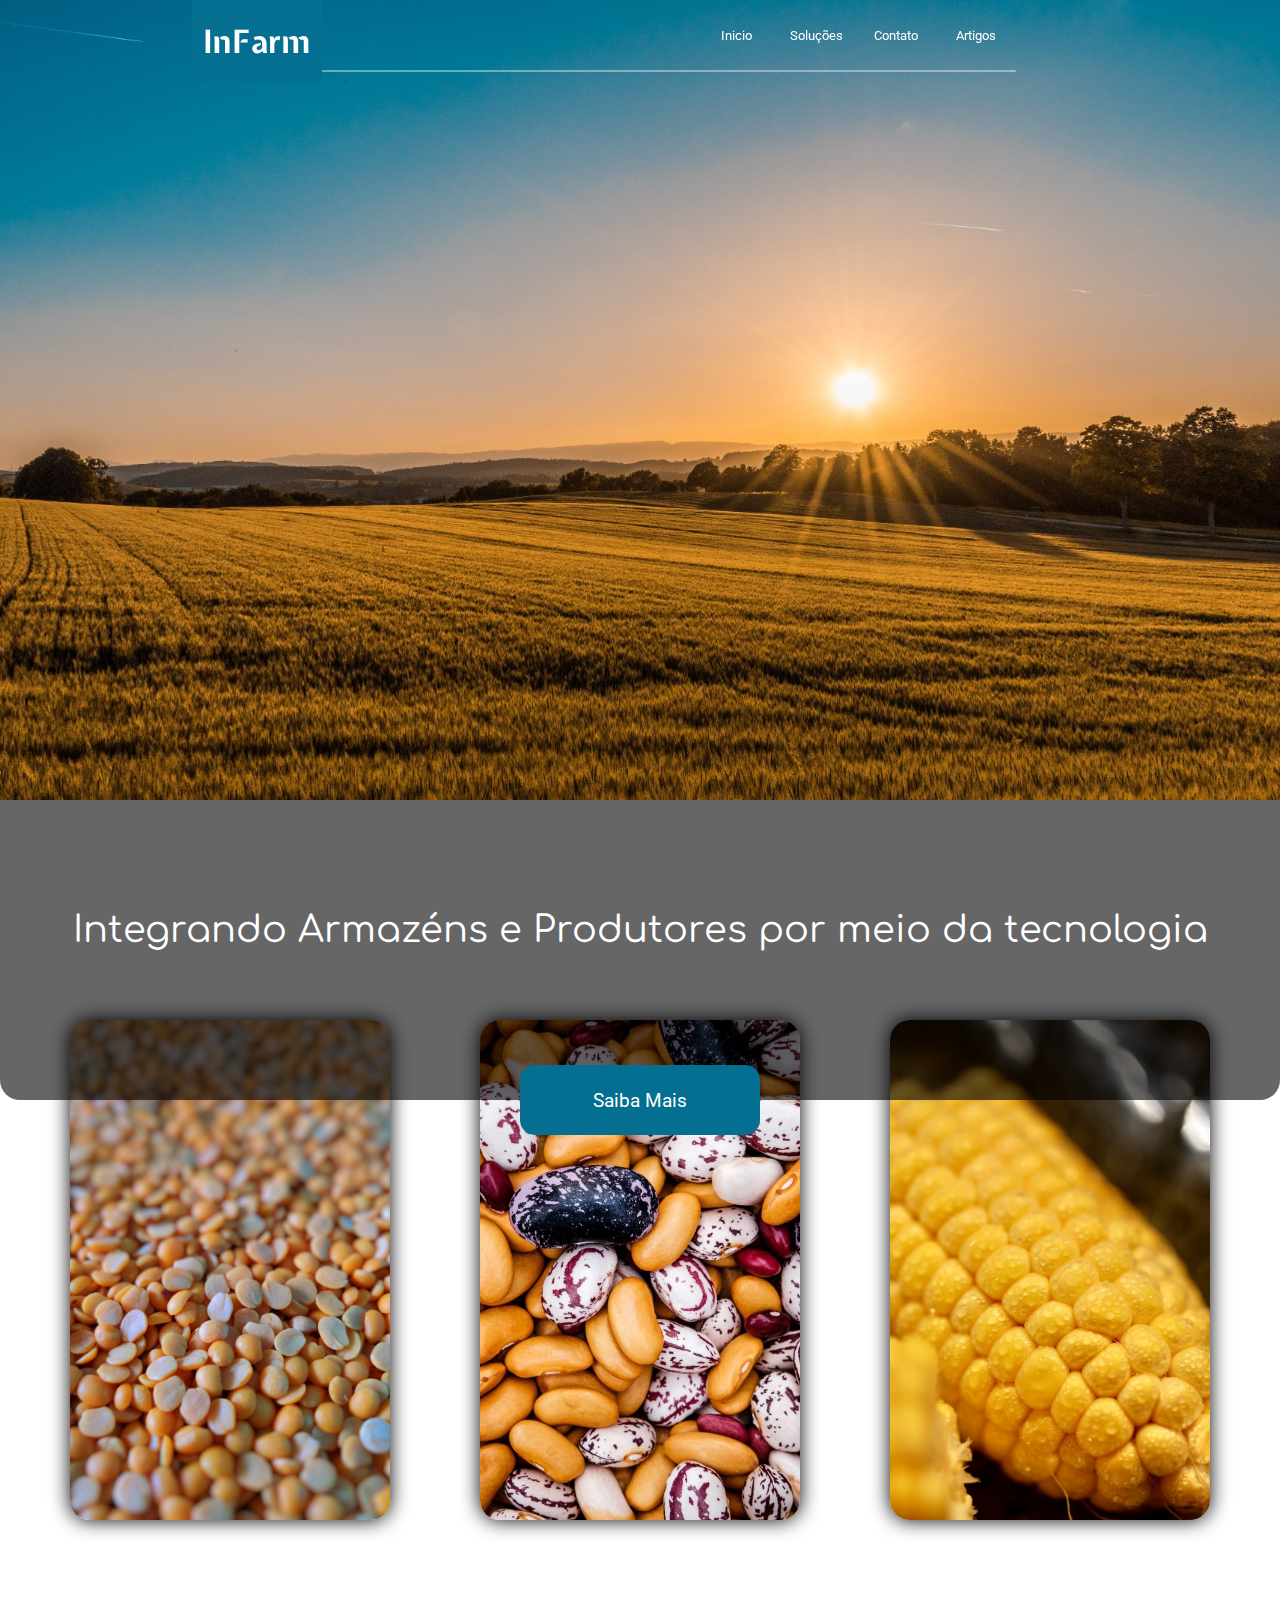
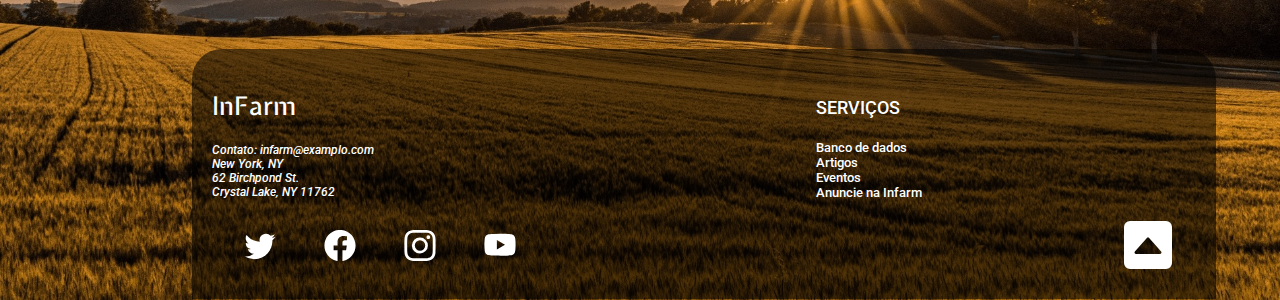
<file: index.html>
<!DOCTYPE html>
<html lang="pt-br">

<head>
  <meta charset="UTF-8">
  <meta http-equiv="X-UA-Compatible" content="IE=edge">
  <meta name="viewport" content="width=device-width, initial-scale=1.0">
  <title>InFarm</title>
  <link rel="shortcut icon" href="img/favicon.ico" type="image/x-icon">
  <link rel="stylesheet" href="css/header.css">
  <link rel="stylesheet" href="css/main.css">
  <link rel="stylesheet" href="css/footer.css">
</head>

<body>
  <header class="header">
    <img src="./img/main.jpg" alt="" class="mainImg">
    <nav class="navbar">
      <div class="logoDiv">
        <a class="logo" href="#">
          <h1>InFarm</h1>
        </a>
      </div>
      <div class="buttonmenu">
        <input type="checkbox" id="checkbox-menu" />
        <label for="checkbox-menu">
          <span></span>
          <span></span>
          <span></span>
        </label>
      </div>
      <div class="containerMenu">
        <div class="menuItema"><a href="#"></a></div>
        <div class="menuItemb"><a href="#">Inicio</a></div>
        <div class="menuItemc"><a href="#main">Soluções</a></div>
        <div class="menuItemd"><a href="#footer">Contato</a></div>
        <div class="menuIteme"><a href="./pages/articles.html">Artigos</a></div>
      </div>
      <div class="lineNav"></div>
    </nav>
    <div class="presentationDiv">
      <p class="textoP1">Precisa de</p>
      <p class="textoP2">Armazenagem para</p>
      <p class="textoP3">a sua Colheita?</p>
      <p><br></p>
      <p class="textoP4"><a href="#main">Nós temos a Solução!</a></p>
    </div>
    <div class="presentationDivBlack"></div>
  </header>

  <main id="main">
    <div class="mainPrincipal">
      <div class="sign">
        <div class="signOpacity"></div>
        <p class="textMain">
          Integrando Armazéns e Produtores por meio da tecnologia
        </p>
        <button class="buttonSM" onclick="buttonSt()">
          Saiba Mais
        </button>
        <button class="produtorB"><a href="./pages/formulary_search.html">Produtor</a></button>
        <button class="armazemB"><a href="./pages/formulary.html">Dono de Armazém</a></button>
      </div>
      <div class="cardBox">
        <div class="carda">
          <img src="./img/card1.jpg" alt="" srcset="">
        </div>
        <div class="cardb">
          <img src="./img/card2.jpg" alt="">
        </div>
        <div class="cardc">
          <img src="./img/card3.jpg" alt="" srcset="">
        </div>
      </div>
    </div>
    
  </main>
  
  <footer id="footer">
    <div class="divFooter">
      <div class="footerOpacity"></div>
      <div class="divFooterData">
        <div class="footera">
          <p>
            InFarm
          </p>
          <address>
            Contato: <a href="mailto:infarm@example.com">infarm@examplo.com</a> <br>
            New York, NY <br>
            62 Birchpond St. <br>
            Crystal Lake, NY 11762
          </address>
        </div>
        <div class="footerb">
          <a class="footerLa" href="#">
            <svg xmlns="http://www.w3.org/2000/svg" width="16" height="13" fill="currentColor" class="bi bi-twitter"
              viewBox="0 0 16 16">
              <path
                d="M5.026 15c6.038 0 9.341-5.003 9.341-9.334 0-.14 0-.282-.006-.422A6.685 6.685 0 0 0 16 3.542a6.658 6.658 0 0 1-1.889.518 3.301 3.301 0 0 0 1.447-1.817 6.533 6.533 0 0 1-2.087.793A3.286 3.286 0 0 0 7.875 6.03a9.325 9.325 0 0 1-6.767-3.429 3.289 3.289 0 0 0 1.018 4.382A3.323 3.323 0 0 1 .64 6.575v.045a3.288 3.288 0 0 0 2.632 3.218 3.203 3.203 0 0 1-.865.115 3.23 3.23 0 0 1-.614-.057 3.283 3.283 0 0 0 3.067 2.277A6.588 6.588 0 0 1 .78 13.58a6.32 6.32 0 0 1-.78-.045A9.344 9.344 0 0 0 5.026 15z" />
            </svg>
          </a>
          <a class="footerLb" href="#">
            <svg xmlns="http://www.w3.org/2000/svg" width="16" height="13" fill="currentColor" class="bi bi-facebook"
              viewBox="0 0 16 16">
              <path
                d="M16 8.049c0-4.446-3.582-8.05-8-8.05C3.58 0-.002 3.603-.002 8.05c0 4.017 2.926 7.347 6.75 7.951v-5.625h-2.03V8.05H6.75V6.275c0-2.017 1.195-3.131 3.022-3.131.876 0 1.791.157 1.791.157v1.98h-1.009c-.993 0-1.303.621-1.303 1.258v1.51h2.218l-.354 2.326H9.25V16c3.824-.604 6.75-3.934 6.75-7.951z" />
            </svg>
          </a>
          <a class="footerLc" href="#">
            <svg xmlns="http://www.w3.org/2000/svg" width="16" height="13" fill="currentColor" class="bi bi-instagram"
              viewBox="0 0 16 16">
              <path
                d="M8 0C5.829 0 5.556.01 4.703.048 3.85.088 3.269.222 2.76.42a3.917 3.917 0 0 0-1.417.923A3.927 3.927 0 0 0 .42 2.76C.222 3.268.087 3.85.048 4.7.01 5.555 0 5.827 0 8.001c0 2.172.01 2.444.048 3.297.04.852.174 1.433.372 1.942.205.526.478.972.923 1.417.444.445.89.719 1.416.923.51.198 1.09.333 1.942.372C5.555 15.99 5.827 16 8 16s2.444-.01 3.298-.048c.851-.04 1.434-.174 1.943-.372a3.916 3.916 0 0 0 1.416-.923c.445-.445.718-.891.923-1.417.197-.509.332-1.09.372-1.942C15.99 10.445 16 10.173 16 8s-.01-2.445-.048-3.299c-.04-.851-.175-1.433-.372-1.941a3.926 3.926 0 0 0-.923-1.417A3.911 3.911 0 0 0 13.24.42c-.51-.198-1.092-.333-1.943-.372C10.443.01 10.172 0 7.998 0h.003zm-.717 1.442h.718c2.136 0 2.389.007 3.232.046.78.035 1.204.166 1.486.275.373.145.64.319.92.599.28.28.453.546.598.92.11.281.24.705.275 1.485.039.843.047 1.096.047 3.231s-.008 2.389-.047 3.232c-.035.78-.166 1.203-.275 1.485a2.47 2.47 0 0 1-.599.919c-.28.28-.546.453-.92.598-.28.11-.704.24-1.485.276-.843.038-1.096.047-3.232.047s-2.39-.009-3.233-.047c-.78-.036-1.203-.166-1.485-.276a2.478 2.478 0 0 1-.92-.598 2.48 2.48 0 0 1-.6-.92c-.109-.281-.24-.705-.275-1.485-.038-.843-.046-1.096-.046-3.233 0-2.136.008-2.388.046-3.231.036-.78.166-1.204.276-1.486.145-.373.319-.64.599-.92.28-.28.546-.453.92-.598.282-.11.705-.24 1.485-.276.738-.034 1.024-.044 2.515-.045v.002zm4.988 1.328a.96.96 0 1 0 0 1.92.96.96 0 0 0 0-1.92zm-4.27 1.122a4.109 4.109 0 1 0 0 8.217 4.109 4.109 0 0 0 0-8.217zm0 1.441a2.667 2.667 0 1 1 0 5.334 2.667 2.667 0 0 1 0-5.334z" />
            </svg>
          </a>
          <a class="footerLd" href="#">
            <svg xmlns="http://www.w3.org/2000/svg" width="16" height="13" fill="currentColor" class="bi bi-youtube"
              viewBox="0 0 16 16">
              <path
                d="M8.051 1.999h.089c.822.003 4.987.033 6.11.335a2.01 2.01 0 0 1 1.415 1.42c.101.38.172.883.22 1.402l.01.104.022.26.008.104c.065.914.073 1.77.074 1.957v.075c-.001.194-.01 1.108-.082 2.06l-.008.105-.009.104c-.05.572-.124 1.14-.235 1.558a2.007 2.007 0 0 1-1.415 1.42c-1.16.312-5.569.334-6.18.335h-.142c-.309 0-1.587-.006-2.927-.052l-.17-.006-.087-.004-.171-.007-.171-.007c-1.11-.049-2.167-.128-2.654-.26a2.007 2.007 0 0 1-1.415-1.419c-.111-.417-.185-.986-.235-1.558L.09 9.82l-.008-.104A31.4 31.4 0 0 1 0 7.68v-.123c.002-.215.01-.958.064-1.778l.007-.103.003-.052.008-.104.022-.26.01-.104c.048-.519.119-1.023.22-1.402a2.007 2.007 0 0 1 1.415-1.42c.487-.13 1.544-.21 2.654-.26l.17-.007.172-.006.086-.003.171-.007A99.788 99.788 0 0 1 7.858 2h.193zM6.4 5.209v4.818l4.157-2.408L6.4 5.209z" />
            </svg>
          </a>
        </div>
        <div class="footerc">
          <p>
            SERVIÇOS
          </p>
          <p>
            Banco de dados <br>
            Artigos <br>
            Eventos <br>
            Anuncie na Infarm <br>
          </p>
        </div>
        <div class="footerd">
          <a class="footerLe" href="#">
            <svg xmlns="http://www.w3.org/2000/svg" width="16" height="16" fill="currentColor" class="bi bi-caret-up-square-fill" viewBox="0 0 16 16">
              <path d="M0 2a2 2 0 0 1 2-2h12a2 2 0 0 1 2 2v12a2 2 0 0 1-2 2H2a2 2 0 0 1-2-2V2zm4 9h8a.5.5 0 0 0 .374-.832l-4-4.5a.5.5 0 0 0-.748 0l-4 4.5A.5.5 0 0 0 4 11z"/>
            </svg>
          </a>
        </div>
      </div>
      <img src="./img/main.jpg" alt="" srcset="" class="imgFooter">
    </div>
  </footer>
  <script src="./index.js"></script>
</body>

</html>
</file>
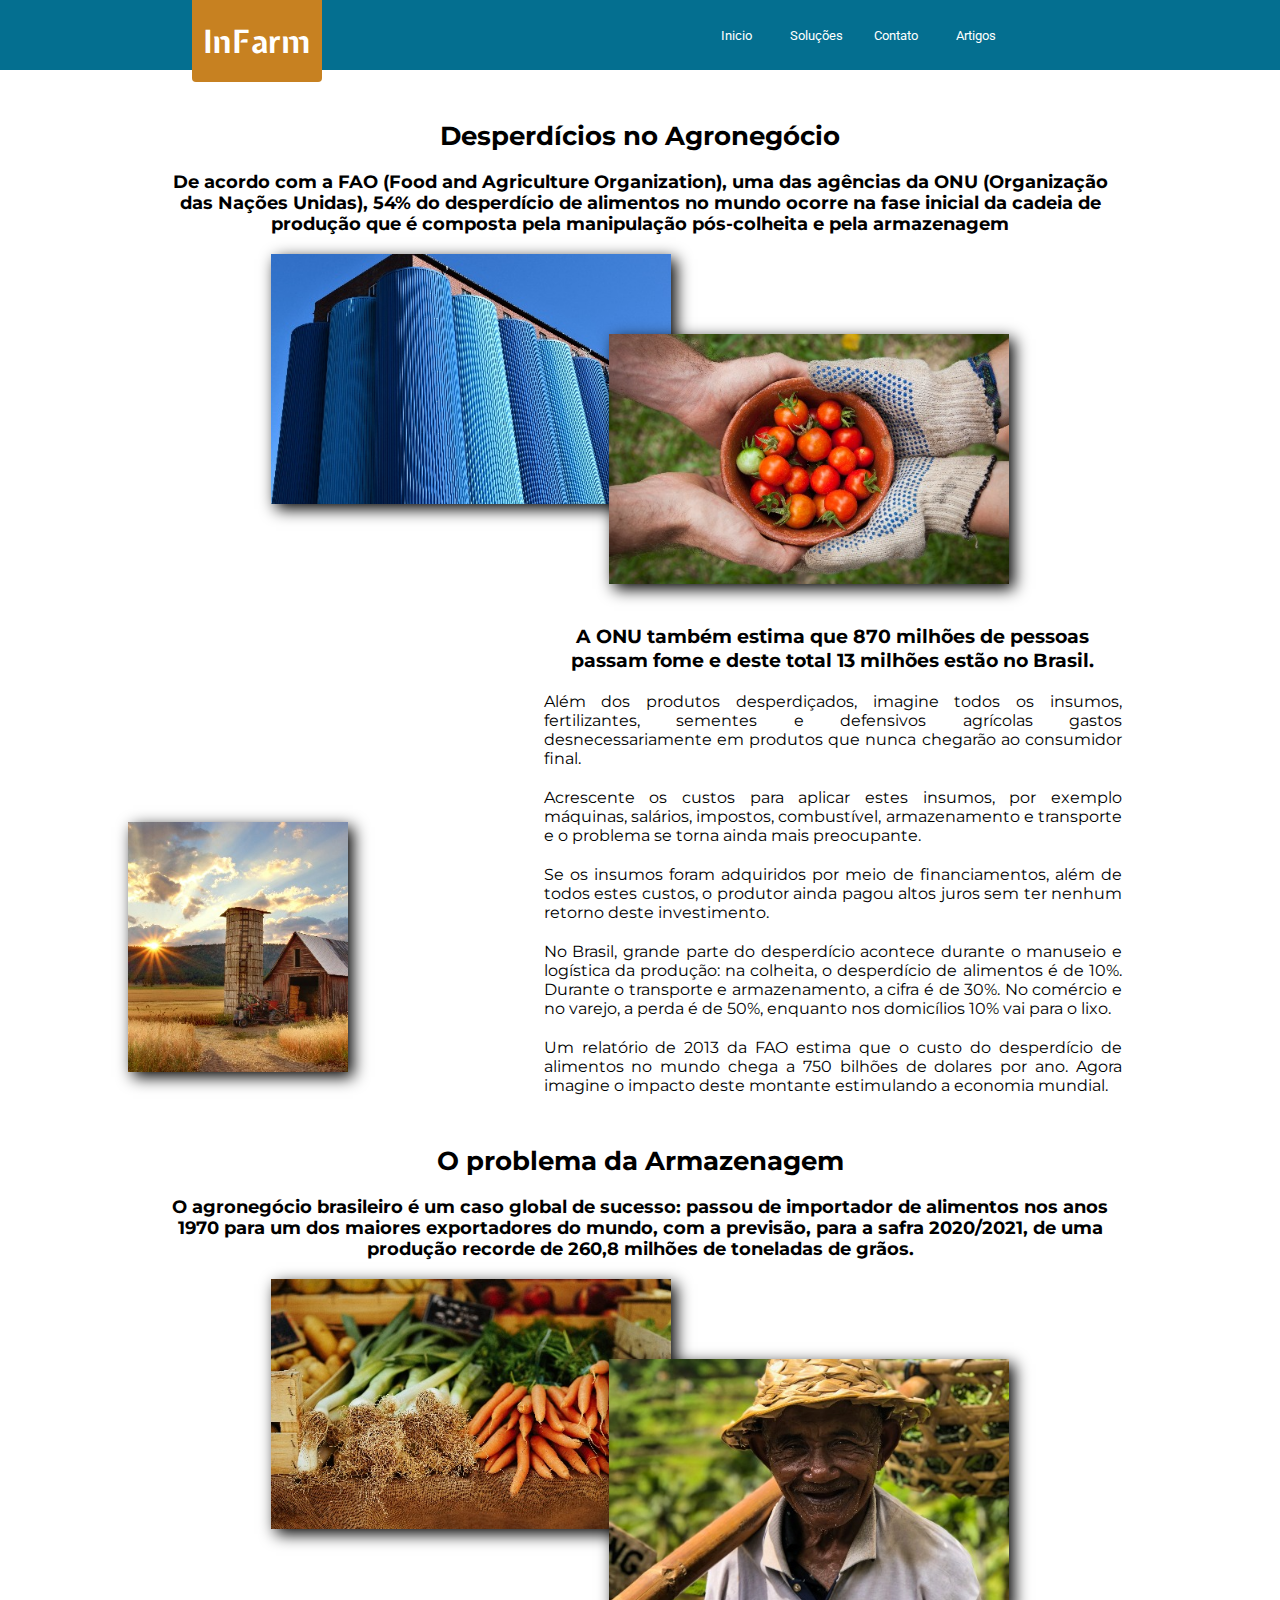
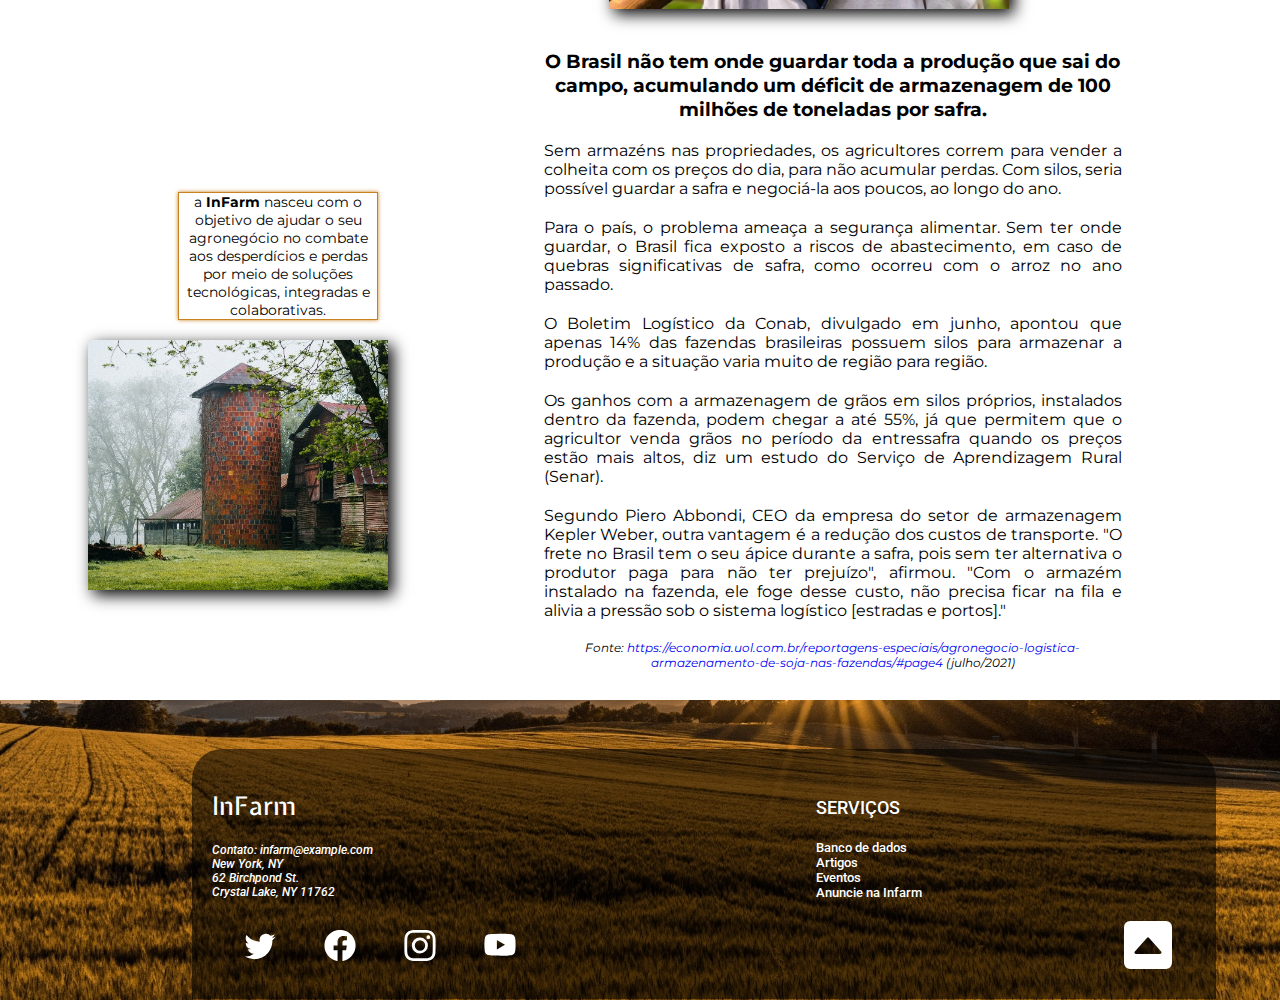
<file: pages/articles.html>
<!DOCTYPE html>
<html lang="pt-br">
<head>
    <meta charset="UTF-8">
    <meta http-equiv="X-UA-Compatible" content="IE=edge">
    <meta name="viewport" content="width=device-width, initial-scale=1.0">
    <link rel="shortcut icon" href="../img/favicon.ico" type="image/x-icon">
    <link rel="stylesheet" href="../css/headerB.css">
    <link rel="stylesheet" href="../css/footer.css">
    <link rel="stylesheet" href="../css/mainB.css">
    <title>Artigos</title>
</head>
<body>
    <header class="header">
        <nav class="navbar">
          <div class="logoDiv">
            <a class="logo" href="../index.html">
              <h1>InFarm</h1>
            </a>
          </div>
          <div class="buttonmenu">
            <input type="checkbox" id="checkbox-menu" />
            <label for="checkbox-menu">
              <span></span>
              <span></span>
              <span></span>
            </label>
          </div>
          <div class="containerMenu">
            <div class="menuItema"><a href="#"></a></div>
            <div class="menuItemb"><a href="../index.html">Inicio</a></div>
            <div class="menuItemc"><a href="../index.html#main">Soluções</a></div>
            <div class="menuItemd"><a href="#footer">Contato</a></div>
            <div class="menuIteme"><a href="#">Artigos</a></div>
          </div>
        </nav>
    </header>

        <main>
            <section class="articles">
                <article class="articleA">
                    <h1>Desperdícios no Agronegócio</h1>
                    <h2>De acordo com a FAO (Food and Agriculture Organization), 
                        uma das agências da ONU (Organização das Nações Unidas), 54% do desperdício de alimentos 
                        no mundo ocorre na fase inicial da cadeia de produção que é composta pela manipulação pós-colheita e pela armazenagem
                    </h2>
                    <img class="imgAa" src="../img/articlea.jpg" alt="" srcset="">
                    <img class="imgAb" src="../img/articleb.jpg" alt="" srcset="">
                    <div class="contImgA"></div>
                    <div class="articleAB">
                        <h2>
                            A ONU também estima que 870 milhões de pessoas passam fome e deste total 13 milhões estão no Brasil. 
                        </h2>
                        <img class="imgAd" src="../img/articlec.jpg" alt="" srcset="">
                        <div class="relativeImg"></div>
                        <p>
                            Além dos produtos desperdiçados, imagine todos os insumos, fertilizantes, sementes e defensivos agrícolas gastos desnecessariamente em produtos que nunca chegarão ao consumidor final.  
                        </p>
                        <p>
                            Acrescente os custos para aplicar estes insumos, por exemplo máquinas, salários, impostos, combustível, armazenamento e transporte e o problema se torna ainda mais preocupante. 
                        </p>
                        <p>
                            Se os insumos foram adquiridos por meio de financiamentos, além de todos estes custos, o produtor ainda pagou altos juros sem ter nenhum retorno deste investimento.
                        </p>
                        <p>
                            No Brasil, grande parte do desperdício acontece durante o manuseio e logística da produção: na colheita, o desperdício de alimentos é de 10%. Durante o transporte e armazenamento, a cifra é de 30%. No comércio e no varejo, a perda é de 50%, enquanto nos domicílios 10% vai para o lixo.
                        </p>
                        <p>
                            Um relatório de 2013 da FAO estima que o custo do desperdício de alimentos no mundo chega a 750 bilhões de dolares por ano. Agora imagine o impacto deste montante estimulando a economia mundial.
                        </p>
                    </div>
                </article>
                <article class="articleA">
                    <h1>O problema da Armazenagem</h1>
                    <h2>
                        O agronegócio brasileiro é um caso global de sucesso: passou de importador de alimentos nos anos 1970 para um dos maiores exportadores do mundo, 
                        com a previsão, para a safra 2020/2021, de uma produção recorde de 260,8 milhões de toneladas de grãos.
                    </h2>
                    <img class="imgAa" src="../img/articled.jpg" alt="" srcset="">
                    <img class="imgAb" src="../img/articlee.jpg" alt="" srcset="">
                    <div class="contImgA"></div>
                    <div class="articleAB">
                        <h2>
                            O Brasil não tem onde guardar toda a produção que sai do campo, acumulando um déficit de armazenagem de 100 milhões de toneladas por safra. 
                        </h2>
                        <div class="fraseinfarm">
                            a <b>InFarm</b> nasceu com o objetivo de ajudar o seu agronegócio no combate aos desperdícios e perdas por meio de soluções tecnológicas, integradas e colaborativas.
                        </div>
                        <img class="imgAc" src="../img/articlef.jpg" alt="" srcset="">
                        <div class="relativefrase"></div>
                        <p>
                            Sem armazéns nas propriedades, os agricultores correm para vender a colheita com os preços do dia, para não acumular perdas. Com silos, seria possível guardar a safra e negociá-la aos poucos, ao longo do ano.  
                        </p>
                        <p>
                            Para o país, o problema ameaça a segurança alimentar. Sem ter onde guardar, o Brasil fica exposto a riscos de abastecimento, em caso de quebras significativas de safra, como ocorreu com o arroz no ano passado. 
                        </p>
                        <p>
                            O Boletim Logístico da Conab, divulgado em junho, apontou que apenas 14% das fazendas brasileiras possuem silos para armazenar a produção e a situação varia muito de região para região.
                        </p>
                        <p>
                            Os ganhos com a armazenagem de grãos em silos próprios, instalados dentro da fazenda, podem chegar a até 55%, já que permitem que o agricultor venda grãos no período da entressafra quando os preços estão mais altos, diz um estudo do Serviço de Aprendizagem Rural (Senar).
                        </p>
                        <p>
                            Segundo Piero Abbondi, CEO da empresa do setor de armazenagem Kepler Weber, outra vantagem é a redução dos custos de transporte. "O frete no Brasil tem o seu ápice durante a safra, pois sem ter alternativa o produtor paga para não ter prejuízo", afirmou. "Com o armazém instalado na fazenda, ele foge desse custo, não precisa ficar na fila e alivia a pressão sob o sistema logístico [estradas e portos]."
                        </p>
                        <address>
                          Fonte: <a target="_blank" href="https://economia.uol.com.br/reportagens-especiais/agronegocio-logistica-armazenamento-de-soja-nas-fazendas/#page4">https://economia.uol.com.br/reportagens-especiais/agronegocio-logistica-armazenamento-de-soja-nas-fazendas/#page4</a> (julho/2021)
                        </address>
                    </div>
                </article>
            </section>  
        </main>

        <footer id="footer">
            <div class="divFooter">
              <div class="footerOpacity"></div>
              <div class="divFooterData">
                <div class="footera">
                  <p>
                    InFarm
                  </p>
                  <address>
                    Contato: <a href="mailto:infarm@example.com">infarm@example.com</a> <br>
                    New York, NY <br>
                    62 Birchpond St. <br>
                    Crystal Lake, NY 11762
                  </address>
                </div>
                <div class="footerb">
                  <a class="footerLa" href="#">
                    <svg xmlns="http://www.w3.org/2000/svg" width="16" height="13" fill="currentColor" class="bi bi-twitter"
                      viewBox="0 0 16 16">
                      <path
                        d="M5.026 15c6.038 0 9.341-5.003 9.341-9.334 0-.14 0-.282-.006-.422A6.685 6.685 0 0 0 16 3.542a6.658 6.658 0 0 1-1.889.518 3.301 3.301 0 0 0 1.447-1.817 6.533 6.533 0 0 1-2.087.793A3.286 3.286 0 0 0 7.875 6.03a9.325 9.325 0 0 1-6.767-3.429 3.289 3.289 0 0 0 1.018 4.382A3.323 3.323 0 0 1 .64 6.575v.045a3.288 3.288 0 0 0 2.632 3.218 3.203 3.203 0 0 1-.865.115 3.23 3.23 0 0 1-.614-.057 3.283 3.283 0 0 0 3.067 2.277A6.588 6.588 0 0 1 .78 13.58a6.32 6.32 0 0 1-.78-.045A9.344 9.344 0 0 0 5.026 15z" />
                    </svg>
                  </a>
                  <a class="footerLb" href="#">
                    <svg xmlns="http://www.w3.org/2000/svg" width="16" height="13" fill="currentColor" class="bi bi-facebook"
                      viewBox="0 0 16 16">
                      <path
                        d="M16 8.049c0-4.446-3.582-8.05-8-8.05C3.58 0-.002 3.603-.002 8.05c0 4.017 2.926 7.347 6.75 7.951v-5.625h-2.03V8.05H6.75V6.275c0-2.017 1.195-3.131 3.022-3.131.876 0 1.791.157 1.791.157v1.98h-1.009c-.993 0-1.303.621-1.303 1.258v1.51h2.218l-.354 2.326H9.25V16c3.824-.604 6.75-3.934 6.75-7.951z" />
                    </svg>
                  </a>
                  <a class="footerLc" href="#">
                    <svg xmlns="http://www.w3.org/2000/svg" width="16" height="13" fill="currentColor" class="bi bi-instagram"
                      viewBox="0 0 16 16">
                      <path
                        d="M8 0C5.829 0 5.556.01 4.703.048 3.85.088 3.269.222 2.76.42a3.917 3.917 0 0 0-1.417.923A3.927 3.927 0 0 0 .42 2.76C.222 3.268.087 3.85.048 4.7.01 5.555 0 5.827 0 8.001c0 2.172.01 2.444.048 3.297.04.852.174 1.433.372 1.942.205.526.478.972.923 1.417.444.445.89.719 1.416.923.51.198 1.09.333 1.942.372C5.555 15.99 5.827 16 8 16s2.444-.01 3.298-.048c.851-.04 1.434-.174 1.943-.372a3.916 3.916 0 0 0 1.416-.923c.445-.445.718-.891.923-1.417.197-.509.332-1.09.372-1.942C15.99 10.445 16 10.173 16 8s-.01-2.445-.048-3.299c-.04-.851-.175-1.433-.372-1.941a3.926 3.926 0 0 0-.923-1.417A3.911 3.911 0 0 0 13.24.42c-.51-.198-1.092-.333-1.943-.372C10.443.01 10.172 0 7.998 0h.003zm-.717 1.442h.718c2.136 0 2.389.007 3.232.046.78.035 1.204.166 1.486.275.373.145.64.319.92.599.28.28.453.546.598.92.11.281.24.705.275 1.485.039.843.047 1.096.047 3.231s-.008 2.389-.047 3.232c-.035.78-.166 1.203-.275 1.485a2.47 2.47 0 0 1-.599.919c-.28.28-.546.453-.92.598-.28.11-.704.24-1.485.276-.843.038-1.096.047-3.232.047s-2.39-.009-3.233-.047c-.78-.036-1.203-.166-1.485-.276a2.478 2.478 0 0 1-.92-.598 2.48 2.48 0 0 1-.6-.92c-.109-.281-.24-.705-.275-1.485-.038-.843-.046-1.096-.046-3.233 0-2.136.008-2.388.046-3.231.036-.78.166-1.204.276-1.486.145-.373.319-.64.599-.92.28-.28.546-.453.92-.598.282-.11.705-.24 1.485-.276.738-.034 1.024-.044 2.515-.045v.002zm4.988 1.328a.96.96 0 1 0 0 1.92.96.96 0 0 0 0-1.92zm-4.27 1.122a4.109 4.109 0 1 0 0 8.217 4.109 4.109 0 0 0 0-8.217zm0 1.441a2.667 2.667 0 1 1 0 5.334 2.667 2.667 0 0 1 0-5.334z" />
                    </svg>
                  </a>
                  <a class="footerLd" href="#">
                    <svg xmlns="http://www.w3.org/2000/svg" width="16" height="13" fill="currentColor" class="bi bi-youtube"
                      viewBox="0 0 16 16">
                      <path
                        d="M8.051 1.999h.089c.822.003 4.987.033 6.11.335a2.01 2.01 0 0 1 1.415 1.42c.101.38.172.883.22 1.402l.01.104.022.26.008.104c.065.914.073 1.77.074 1.957v.075c-.001.194-.01 1.108-.082 2.06l-.008.105-.009.104c-.05.572-.124 1.14-.235 1.558a2.007 2.007 0 0 1-1.415 1.42c-1.16.312-5.569.334-6.18.335h-.142c-.309 0-1.587-.006-2.927-.052l-.17-.006-.087-.004-.171-.007-.171-.007c-1.11-.049-2.167-.128-2.654-.26a2.007 2.007 0 0 1-1.415-1.419c-.111-.417-.185-.986-.235-1.558L.09 9.82l-.008-.104A31.4 31.4 0 0 1 0 7.68v-.123c.002-.215.01-.958.064-1.778l.007-.103.003-.052.008-.104.022-.26.01-.104c.048-.519.119-1.023.22-1.402a2.007 2.007 0 0 1 1.415-1.42c.487-.13 1.544-.21 2.654-.26l.17-.007.172-.006.086-.003.171-.007A99.788 99.788 0 0 1 7.858 2h.193zM6.4 5.209v4.818l4.157-2.408L6.4 5.209z" />
                    </svg>
                  </a>
                </div>
                <div class="footerc">
                  <p>
                    SERVIÇOS
                  </p>
                  <p>
                    Banco de dados <br>
                    Artigos <br>
                    Eventos <br>
                    Anuncie na Infarm <br>
                  </p>
                </div>
                <div class="footerd">
                  <a class="footerLe" href="#">
                    <svg xmlns="http://www.w3.org/2000/svg" width="16" height="16" fill="currentColor" class="bi bi-caret-up-square-fill" viewBox="0 0 16 16">
                      <path d="M0 2a2 2 0 0 1 2-2h12a2 2 0 0 1 2 2v12a2 2 0 0 1-2 2H2a2 2 0 0 1-2-2V2zm4 9h8a.5.5 0 0 0 .374-.832l-4-4.5a.5.5 0 0 0-.748 0l-4 4.5A.5.5 0 0 0 4 11z"/>
                    </svg>
                  </a>
                </div>
              </div>
              <img src="../img/main.jpg" alt="" srcset="" class="imgFooter">
            </div>
          </footer>
    <script src="../index.js"></script>
</body>
</html>
</file>
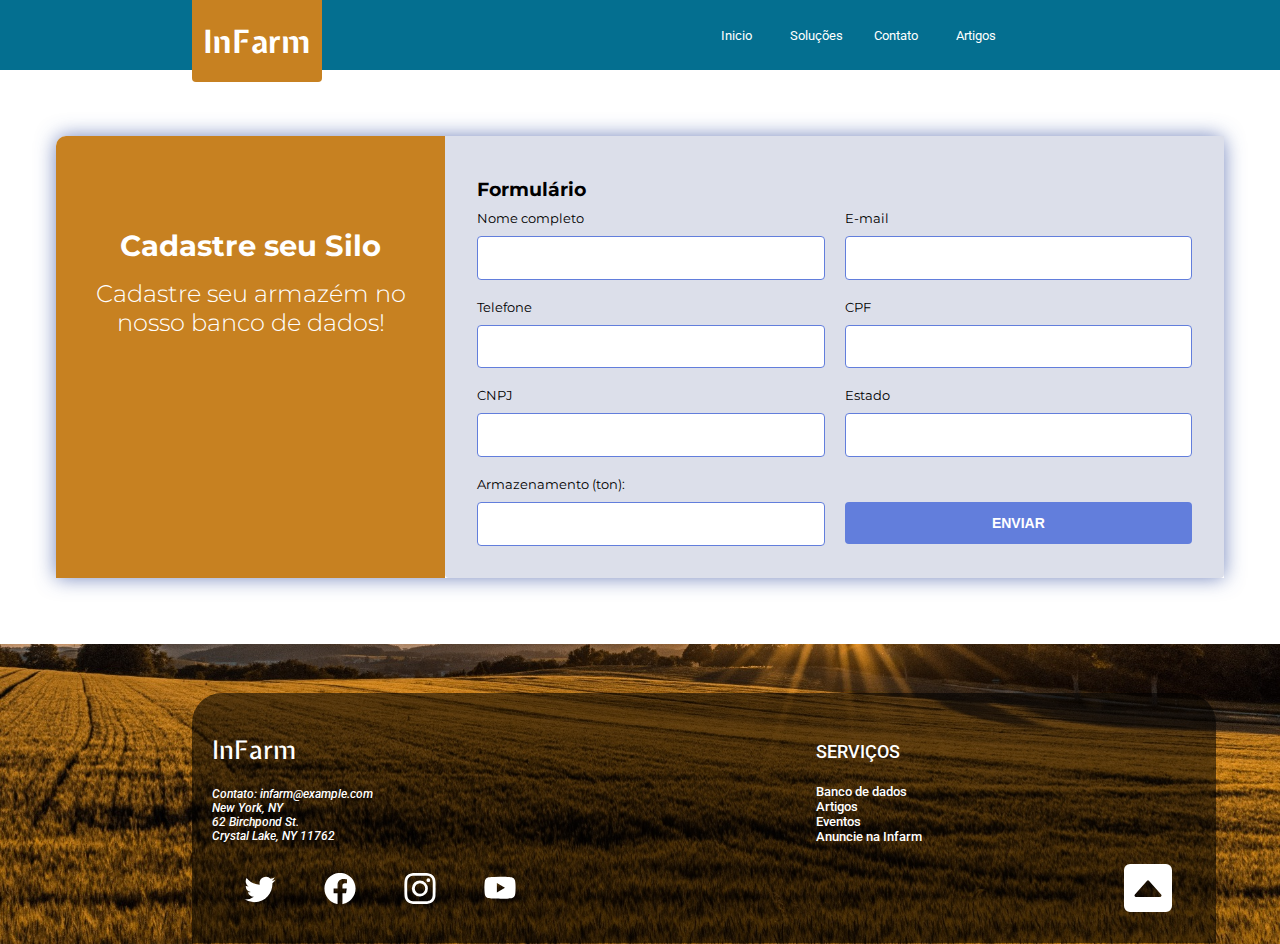
<file: pages/formulary.html>
<!DOCTYPE html>
<html lang="pt-br">
<head>
    <meta charset="UTF-8">
    <meta http-equiv="X-UA-Compatible" content="IE=edge">
    <meta name="viewport" content="width=device-width, initial-scale=1.0">
    <link rel="shortcut icon" href="../img/favicon.ico" type="image/x-icon">
    <link rel="stylesheet" href="../css/headerB.css">
    <link rel="stylesheet" href="../css/footer.css">
    <link rel="stylesheet" href="../css/mainC.css">
    <title>Cadastro</title>
</head>
<body>
    <header class="header">
        <nav class="navbar">
          <div class="logoDiv">
            <a class="logo" href="../index.html">
              <h1>InFarm</h1>
            </a>
          </div>
          <div class="buttonmenu">
            <input type="checkbox" id="checkbox-menu" />
            <label for="checkbox-menu">
              <span></span>
              <span></span>
              <span></span>
            </label>
          </div>
          <div class="containerMenu">
            <div class="menuItema"><a href="#"></a></div>
            <div class="menuItemb"><a href="../index.html">Inicio</a></div>
            <div class="menuItemc"><a href="../index.html#main">Soluções</a></div>
            <div class="menuItemd"><a href="#footer">Contato</a></div>
            <div class="menuIteme"><a href="./articles.html">Artigos</a></div>
          </div>
        </nav>
    </header>

    <main>
      <div class="mainDiv">
      <section id="PagBusca">
        <div class="ContainerForm">
            <div class="HeaderForm">
                <h1>Cadastre seu Silo</h1>
                <h2>Cadastre seu armazém no nosso banco de dados!
                </h2>
            </div>
    
            <div class="FormBusca">
                <h3>Formulário</h3>
    
                <form class="formFormulary">
                    <p>
                        <label>Nome completo</label>
                        <input type="text" name="name" id="name" required>
                    </p>
    
                    <p>
                        <label>E-mail</label>
                        <input type="email" name="email" id="email" required>
                    </p>
    
                    <p>
                        <label>Telefone</label>
                        <input type="tel" name="phone" id="phone">
                    </p>

                    <p>
                        <label>CPF</label>
                        <input type="text" name="cpf" id="cpf">
                    </p>

                    <p>
                        <label>CNPJ</label>
                        <input type="text" name="cnpj" id="cnpj">
                    </p>
    
                    <p>
                        <label>Estado</label>
                        <input type="text" name="local" id="local">
                    </p>

                    <p>
                        <label>Armazenamento (ton):</label>
                        <input type="number" name="quantidade" id="quantidade">
                    </p>

                    <p class="buttonFormulary">
                        <button class="button" type="submit">Enviar</button>
                    </p>
                </form>
            </div>    
        </div>
</section>
</div>
</main>

    <footer id="footer">
        <div class="divFooter">
          <div class="footerOpacity"></div>
          <div class="divFooterData">
            <div class="footera">
              <p>
                InFarm
              </p>
              <address>
                Contato: <a href="mailto:infarm@example.com">infarm@example.com</a> <br>
                New York, NY <br>
                62 Birchpond St. <br>
                Crystal Lake, NY 11762
              </address>
            </div>
            <div class="footerb">
              <a class="footerLa" href="#">
                <svg xmlns="http://www.w3.org/2000/svg" width="16" height="13" fill="currentColor" class="bi bi-twitter"
                  viewBox="0 0 16 16">
                  <path
                    d="M5.026 15c6.038 0 9.341-5.003 9.341-9.334 0-.14 0-.282-.006-.422A6.685 6.685 0 0 0 16 3.542a6.658 6.658 0 0 1-1.889.518 3.301 3.301 0 0 0 1.447-1.817 6.533 6.533 0 0 1-2.087.793A3.286 3.286 0 0 0 7.875 6.03a9.325 9.325 0 0 1-6.767-3.429 3.289 3.289 0 0 0 1.018 4.382A3.323 3.323 0 0 1 .64 6.575v.045a3.288 3.288 0 0 0 2.632 3.218 3.203 3.203 0 0 1-.865.115 3.23 3.23 0 0 1-.614-.057 3.283 3.283 0 0 0 3.067 2.277A6.588 6.588 0 0 1 .78 13.58a6.32 6.32 0 0 1-.78-.045A9.344 9.344 0 0 0 5.026 15z" />
                </svg>
              </a>
              <a class="footerLb" href="#">
                <svg xmlns="http://www.w3.org/2000/svg" width="16" height="13" fill="currentColor" class="bi bi-facebook"
                  viewBox="0 0 16 16">
                  <path
                    d="M16 8.049c0-4.446-3.582-8.05-8-8.05C3.58 0-.002 3.603-.002 8.05c0 4.017 2.926 7.347 6.75 7.951v-5.625h-2.03V8.05H6.75V6.275c0-2.017 1.195-3.131 3.022-3.131.876 0 1.791.157 1.791.157v1.98h-1.009c-.993 0-1.303.621-1.303 1.258v1.51h2.218l-.354 2.326H9.25V16c3.824-.604 6.75-3.934 6.75-7.951z" />
                </svg>
              </a>
              <a class="footerLc" href="#">
                <svg xmlns="http://www.w3.org/2000/svg" width="16" height="13" fill="currentColor" class="bi bi-instagram"
                  viewBox="0 0 16 16">
                  <path
                    d="M8 0C5.829 0 5.556.01 4.703.048 3.85.088 3.269.222 2.76.42a3.917 3.917 0 0 0-1.417.923A3.927 3.927 0 0 0 .42 2.76C.222 3.268.087 3.85.048 4.7.01 5.555 0 5.827 0 8.001c0 2.172.01 2.444.048 3.297.04.852.174 1.433.372 1.942.205.526.478.972.923 1.417.444.445.89.719 1.416.923.51.198 1.09.333 1.942.372C5.555 15.99 5.827 16 8 16s2.444-.01 3.298-.048c.851-.04 1.434-.174 1.943-.372a3.916 3.916 0 0 0 1.416-.923c.445-.445.718-.891.923-1.417.197-.509.332-1.09.372-1.942C15.99 10.445 16 10.173 16 8s-.01-2.445-.048-3.299c-.04-.851-.175-1.433-.372-1.941a3.926 3.926 0 0 0-.923-1.417A3.911 3.911 0 0 0 13.24.42c-.51-.198-1.092-.333-1.943-.372C10.443.01 10.172 0 7.998 0h.003zm-.717 1.442h.718c2.136 0 2.389.007 3.232.046.78.035 1.204.166 1.486.275.373.145.64.319.92.599.28.28.453.546.598.92.11.281.24.705.275 1.485.039.843.047 1.096.047 3.231s-.008 2.389-.047 3.232c-.035.78-.166 1.203-.275 1.485a2.47 2.47 0 0 1-.599.919c-.28.28-.546.453-.92.598-.28.11-.704.24-1.485.276-.843.038-1.096.047-3.232.047s-2.39-.009-3.233-.047c-.78-.036-1.203-.166-1.485-.276a2.478 2.478 0 0 1-.92-.598 2.48 2.48 0 0 1-.6-.92c-.109-.281-.24-.705-.275-1.485-.038-.843-.046-1.096-.046-3.233 0-2.136.008-2.388.046-3.231.036-.78.166-1.204.276-1.486.145-.373.319-.64.599-.92.28-.28.546-.453.92-.598.282-.11.705-.24 1.485-.276.738-.034 1.024-.044 2.515-.045v.002zm4.988 1.328a.96.96 0 1 0 0 1.92.96.96 0 0 0 0-1.92zm-4.27 1.122a4.109 4.109 0 1 0 0 8.217 4.109 4.109 0 0 0 0-8.217zm0 1.441a2.667 2.667 0 1 1 0 5.334 2.667 2.667 0 0 1 0-5.334z" />
                </svg>
              </a>
              <a class="footerLd" href="#">
                <svg xmlns="http://www.w3.org/2000/svg" width="16" height="13" fill="currentColor" class="bi bi-youtube"
                  viewBox="0 0 16 16">
                  <path
                    d="M8.051 1.999h.089c.822.003 4.987.033 6.11.335a2.01 2.01 0 0 1 1.415 1.42c.101.38.172.883.22 1.402l.01.104.022.26.008.104c.065.914.073 1.77.074 1.957v.075c-.001.194-.01 1.108-.082 2.06l-.008.105-.009.104c-.05.572-.124 1.14-.235 1.558a2.007 2.007 0 0 1-1.415 1.42c-1.16.312-5.569.334-6.18.335h-.142c-.309 0-1.587-.006-2.927-.052l-.17-.006-.087-.004-.171-.007-.171-.007c-1.11-.049-2.167-.128-2.654-.26a2.007 2.007 0 0 1-1.415-1.419c-.111-.417-.185-.986-.235-1.558L.09 9.82l-.008-.104A31.4 31.4 0 0 1 0 7.68v-.123c.002-.215.01-.958.064-1.778l.007-.103.003-.052.008-.104.022-.26.01-.104c.048-.519.119-1.023.22-1.402a2.007 2.007 0 0 1 1.415-1.42c.487-.13 1.544-.21 2.654-.26l.17-.007.172-.006.086-.003.171-.007A99.788 99.788 0 0 1 7.858 2h.193zM6.4 5.209v4.818l4.157-2.408L6.4 5.209z" />
                </svg>
              </a>
            </div>
            <div class="footerc">
              <p>
                SERVIÇOS
              </p>
              <p>
                Banco de dados <br>
                Artigos <br>
                Eventos <br>
                Anuncie na Infarm <br>
              </p>
            </div>
            <div class="footerd">
              <a class="footerLe" href="#">
                <svg xmlns="http://www.w3.org/2000/svg" width="16" height="16" fill="currentColor" class="bi bi-caret-up-square-fill" viewBox="0 0 16 16">
                  <path d="M0 2a2 2 0 0 1 2-2h12a2 2 0 0 1 2 2v12a2 2 0 0 1-2 2H2a2 2 0 0 1-2-2V2zm4 9h8a.5.5 0 0 0 .374-.832l-4-4.5a.5.5 0 0 0-.748 0l-4 4.5A.5.5 0 0 0 4 11z"/>
                </svg>
              </a>
            </div>
          </div>
          <img src="../img/main.jpg" alt="" srcset="" class="imgFooter">
        </div>
      </footer>
<script src="../index.js"></script>

</body>
</html>
</file>
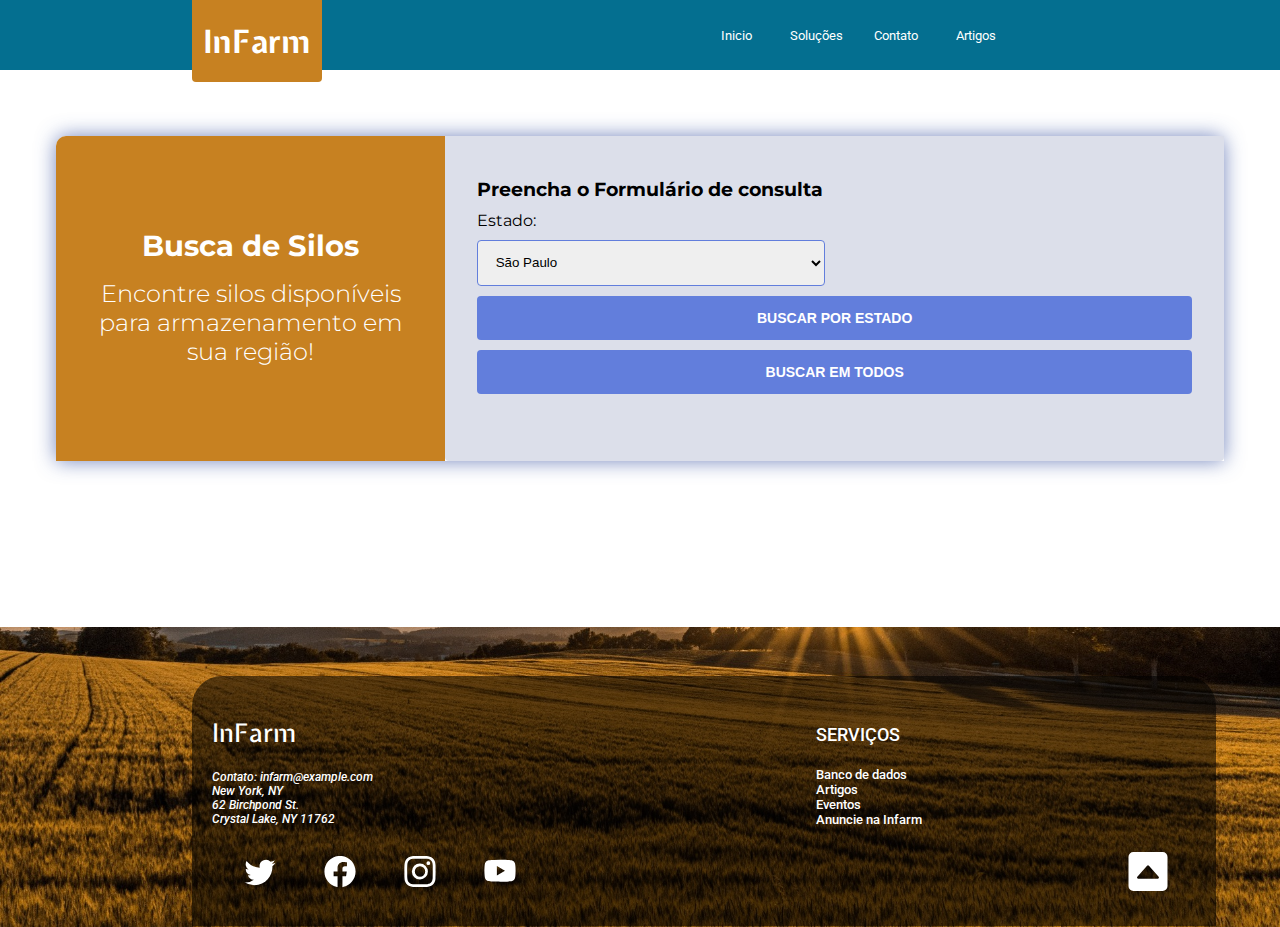
<file: pages/formulary_search.html>
<!DOCTYPE html>
<html lang="pt-br">
<head>
    <meta charset="UTF-8">
    <meta http-equiv="X-UA-Compatible" content="IE=edge">
    <meta name="viewport" content="width=device-width, initial-scale=1.0">
    <link rel="shortcut icon" href="../img/favicon.ico" type="image/x-icon">
    <link rel="stylesheet" href="../css/headerB.css">
    <link rel="stylesheet" href="../css/footer.css">
    <link rel="stylesheet" href="../css/mainC.css">
    <title>Busca de Silos</title>
</head>
<body>
    <header class="header">
        <nav class="navbar">
          <div class="logoDiv">
            <a class="logo" href="../index.html">
              <h1>InFarm</h1>
            </a>
          </div>
          <div class="buttonmenu">
            <input type="checkbox" id="checkbox-menu" />
            <label for="checkbox-menu">
              <span></span>
              <span></span>
              <span></span>
            </label>
          </div>
          <div class="containerMenu">
            <div class="menuItema"><a href="#"></a></div>
            <div class="menuItemb"><a href="../index.html">Inicio</a></div>
            <div class="menuItemc"><a href="../index.html#main">Soluções</a></div>
            <div class="menuItemd"><a href="#footer">Contato</a></div>
            <div class="menuIteme"><a href="../pages/articles.html">Artigos</a></div>
          </div>
        </nav>
    </header>

    <main>
        <div class="mainDiv">
        <section id="PagBusca">
            <div class="ContainerForm">
                <div class="HeaderForm">
                    <h1>Busca de Silos</h1>
                    <h2>Encontre silos disponíveis para armazenamento em sua região!</h2>
                </div>
        
                <div class="FormBusca">
                    <h3>Preencha o Formulário de consulta</h3>
                    
        
                    <form>
                        <p>
                            <label for="estado">Estado:</label>
                            <select name="estado" id="estado">
                                <option value="SP">São Paulo</option>
                                <option value="SC">Santa Catarina</option>
                                <option value="RJ">Rio de Janeiro</option>
                                <option value="PR">Paraná</option>
                                <option value="DF">Distrito Federal</option>
                                <option value="MT">Mato Grosso</option>
                                <option value="MS">Mato Grosso do Sul</option>
                                <option value="MA">Maranhão</option>
                                <option value="GO">Goiás</option>
                                <option value="MG">Minas Gerais</option>
                                <option value="PE">Pernambuco</option>
                                <option value="RN">Rio Grande do Norte</option>
                                <option value="RS">Rio Grande do Sul</option>
                                <option value="RR">Roraima</option>
                                <option value="RO">Rondônia</option>
                                <option value="CE">Ceará</option>
                                <option value="ES">Espírito Santo</option>
                                <option value="TO">Tocantins</option>
                                <option value="SE">Sergipe</option>
                                <option value="PA">Pará</option>
                                <option value="AL">Alagoas</option>
                                <option value="BA">Bahia</option>
                                <option value="AP">Amapá</option>
                                <option value="AM">Amazonas</option>
                                <option value="BA">Bahia</option>
                                <option value="PB">Paraíba</option>
                                <option value="PI">Piauí</option>
                                <option value="AC">Acre</option>
                              </select>           
                        </p>    
                      </form>
                    <div class="btn">
                        <button class="button" onclick="getLocaisPorEstado()">Buscar por Estado</button>
                    </div>
                    <div class="btn">
                      <button class="button" onclick="getLocais()">Buscar em Todos</button>
                    </div>
                    <div class="buttonW">
                      <button class="whatsButton"><a target="_blank" href="https://wa.me/5547996475737?text=Olá,%20eu%20estou%20buscando%20soluções%20para%20armazenar%20minha%20produção">Entrar em Contato</a></button>
                    </div>
                </div>    
            </div>
        </section>
        </div>
        <div class="dadosCadastrados">
            <table class="tabelaDados">
                <tr>
                    <th>Nome</th>
                    <th>Cidade</th>
                    <th>Estado</th>
                    <th>Produtos</th>
                    <th>Capacidade</th>
                </tr>
                <tbody id="corpoTabela">
                    
                </tbody>
            </table>
        </div>
        
    </main>
    

    <footer id="footer">
        <div class="divFooter">
          <div class="footerOpacity"></div>
          <div class="divFooterData">
            <div class="footera">
              <p>
                InFarm
              </p>
              <address>
                Contato: <a href="mailto:infarm@example.com">infarm@example.com</a> <br>
                New York, NY <br>
                62 Birchpond St. <br>
                Crystal Lake, NY 11762
              </address>
            </div>
            <div class="footerb">
              <a class="footerLa" href="#">
                <svg xmlns="http://www.w3.org/2000/svg" width="16" height="13" fill="currentColor" class="bi bi-twitter"
                  viewBox="0 0 16 16">
                  <path
                    d="M5.026 15c6.038 0 9.341-5.003 9.341-9.334 0-.14 0-.282-.006-.422A6.685 6.685 0 0 0 16 3.542a6.658 6.658 0 0 1-1.889.518 3.301 3.301 0 0 0 1.447-1.817 6.533 6.533 0 0 1-2.087.793A3.286 3.286 0 0 0 7.875 6.03a9.325 9.325 0 0 1-6.767-3.429 3.289 3.289 0 0 0 1.018 4.382A3.323 3.323 0 0 1 .64 6.575v.045a3.288 3.288 0 0 0 2.632 3.218 3.203 3.203 0 0 1-.865.115 3.23 3.23 0 0 1-.614-.057 3.283 3.283 0 0 0 3.067 2.277A6.588 6.588 0 0 1 .78 13.58a6.32 6.32 0 0 1-.78-.045A9.344 9.344 0 0 0 5.026 15z" />
                </svg>
              </a>
              <a class="footerLb" href="#">
                <svg xmlns="http://www.w3.org/2000/svg" width="16" height="13" fill="currentColor" class="bi bi-facebook"
                  viewBox="0 0 16 16">
                  <path
                    d="M16 8.049c0-4.446-3.582-8.05-8-8.05C3.58 0-.002 3.603-.002 8.05c0 4.017 2.926 7.347 6.75 7.951v-5.625h-2.03V8.05H6.75V6.275c0-2.017 1.195-3.131 3.022-3.131.876 0 1.791.157 1.791.157v1.98h-1.009c-.993 0-1.303.621-1.303 1.258v1.51h2.218l-.354 2.326H9.25V16c3.824-.604 6.75-3.934 6.75-7.951z" />
                </svg>
              </a>
              <a class="footerLc" href="#">
                <svg xmlns="http://www.w3.org/2000/svg" width="16" height="13" fill="currentColor" class="bi bi-instagram"
                  viewBox="0 0 16 16">
                  <path
                    d="M8 0C5.829 0 5.556.01 4.703.048 3.85.088 3.269.222 2.76.42a3.917 3.917 0 0 0-1.417.923A3.927 3.927 0 0 0 .42 2.76C.222 3.268.087 3.85.048 4.7.01 5.555 0 5.827 0 8.001c0 2.172.01 2.444.048 3.297.04.852.174 1.433.372 1.942.205.526.478.972.923 1.417.444.445.89.719 1.416.923.51.198 1.09.333 1.942.372C5.555 15.99 5.827 16 8 16s2.444-.01 3.298-.048c.851-.04 1.434-.174 1.943-.372a3.916 3.916 0 0 0 1.416-.923c.445-.445.718-.891.923-1.417.197-.509.332-1.09.372-1.942C15.99 10.445 16 10.173 16 8s-.01-2.445-.048-3.299c-.04-.851-.175-1.433-.372-1.941a3.926 3.926 0 0 0-.923-1.417A3.911 3.911 0 0 0 13.24.42c-.51-.198-1.092-.333-1.943-.372C10.443.01 10.172 0 7.998 0h.003zm-.717 1.442h.718c2.136 0 2.389.007 3.232.046.78.035 1.204.166 1.486.275.373.145.64.319.92.599.28.28.453.546.598.92.11.281.24.705.275 1.485.039.843.047 1.096.047 3.231s-.008 2.389-.047 3.232c-.035.78-.166 1.203-.275 1.485a2.47 2.47 0 0 1-.599.919c-.28.28-.546.453-.92.598-.28.11-.704.24-1.485.276-.843.038-1.096.047-3.232.047s-2.39-.009-3.233-.047c-.78-.036-1.203-.166-1.485-.276a2.478 2.478 0 0 1-.92-.598 2.48 2.48 0 0 1-.6-.92c-.109-.281-.24-.705-.275-1.485-.038-.843-.046-1.096-.046-3.233 0-2.136.008-2.388.046-3.231.036-.78.166-1.204.276-1.486.145-.373.319-.64.599-.92.28-.28.546-.453.92-.598.282-.11.705-.24 1.485-.276.738-.034 1.024-.044 2.515-.045v.002zm4.988 1.328a.96.96 0 1 0 0 1.92.96.96 0 0 0 0-1.92zm-4.27 1.122a4.109 4.109 0 1 0 0 8.217 4.109 4.109 0 0 0 0-8.217zm0 1.441a2.667 2.667 0 1 1 0 5.334 2.667 2.667 0 0 1 0-5.334z" />
                </svg>
              </a>
              <a class="footerLd" href="#">
                <svg xmlns="http://www.w3.org/2000/svg" width="16" height="13" fill="currentColor" class="bi bi-youtube"
                  viewBox="0 0 16 16">
                  <path
                    d="M8.051 1.999h.089c.822.003 4.987.033 6.11.335a2.01 2.01 0 0 1 1.415 1.42c.101.38.172.883.22 1.402l.01.104.022.26.008.104c.065.914.073 1.77.074 1.957v.075c-.001.194-.01 1.108-.082 2.06l-.008.105-.009.104c-.05.572-.124 1.14-.235 1.558a2.007 2.007 0 0 1-1.415 1.42c-1.16.312-5.569.334-6.18.335h-.142c-.309 0-1.587-.006-2.927-.052l-.17-.006-.087-.004-.171-.007-.171-.007c-1.11-.049-2.167-.128-2.654-.26a2.007 2.007 0 0 1-1.415-1.419c-.111-.417-.185-.986-.235-1.558L.09 9.82l-.008-.104A31.4 31.4 0 0 1 0 7.68v-.123c.002-.215.01-.958.064-1.778l.007-.103.003-.052.008-.104.022-.26.01-.104c.048-.519.119-1.023.22-1.402a2.007 2.007 0 0 1 1.415-1.42c.487-.13 1.544-.21 2.654-.26l.17-.007.172-.006.086-.003.171-.007A99.788 99.788 0 0 1 7.858 2h.193zM6.4 5.209v4.818l4.157-2.408L6.4 5.209z" />
                </svg>
              </a>
            </div>
            <div class="footerc">
              <p>
                SERVIÇOS
              </p>
              <p>
                Banco de dados <br>
                Artigos <br>
                Eventos <br>
                Anuncie na Infarm <br>
              </p>
            </div>
            <div class="footerd">
              <a class="footerLe" href="#">
                <svg xmlns="http://www.w3.org/2000/svg" width="16" height="13" fill="currentColor" class="bi bi-caret-up-square-fill" viewBox="0 0 16 16">
                  <path d="M0 2a2 2 0 0 1 2-2h12a2 2 0 0 1 2 2v12a2 2 0 0 1-2 2H2a2 2 0 0 1-2-2V2zm4 9h8a.5.5 0 0 0 .374-.832l-4-4.5a.5.5 0 0 0-.748 0l-4 4.5A.5.5 0 0 0 4 11z"/>
                </svg>
              </a>
            </div>
          </div>
          <img src="../img/main.jpg" alt="" srcset="" class="imgFooter">
        </div>
      </footer>



      
    
<script>

    const estado = document.querySelector('#estado');
    var estadoValue = estado.value;
    var change = new Event("change");
    estado.addEventListener('change', () => {
        estadoValue = estado.value;
        console.log(estadoValue);
        
    })
    
    const tabelaDados = document.querySelector('.tabelaDados');
    const dadosescritos = document.querySelector('.dadosescritos');
    const corpoTabela = document.querySelector('#corpoTabela');
    const whatsButton = document.querySelector('.whatsButton');


        async function getLocais(){
          limpaCorpoTabela();
          tabelaDados.style.display = 'block';
          whatsButton.style.display = 'initial';
            try {
                const response = await fetch('https://hackathon-infarm.herokuapp.com/locais');
                const data = await response.json()

                for (let i = 0; i < data.length ; i++){
                console.log(data[i].nome);
                const linha = document.createElement('tr');
                //NOME
                const nome = document.createElement('th');
                const nomeText = document.createTextNode(data[i].nome);
                nome.appendChild(nomeText);
                linha.appendChild(nome);
                corpoTabela.appendChild(linha);
                //CIDADE
                const cidade = document.createElement('th');
                const cidadeText = document.createTextNode(data[i].cidade);
                cidade.appendChild(cidadeText);
                linha.appendChild(cidade);
                corpoTabela.appendChild(linha);
                //ESTADO
                const estado = document.createElement('th');
                const estadoText = document.createTextNode(data[i].estado);
                estado.appendChild(estadoText);
                linha.appendChild(estado);
                corpoTabela.appendChild(linha);
                //PRODUTOS
                const produtos = document.createElement('th');
                const produtosText = document.createTextNode(data[i].produtos);
                produtos.appendChild(produtosText);
                linha.appendChild(produtos);
                corpoTabela.appendChild(linha);
                //CAPACIDADE
                const capacidade = document.createElement('th');
                const capacidadeText = document.createTextNode(`${data[i].capacidade} ton`);
                capacidade.appendChild(capacidadeText);
                linha.appendChild(capacidade);
                corpoTabela.appendChild(linha);
                }
            } catch (error) {
               alert(`Error: ${error}`);
            }
        
      }

    
    
    function limpaCorpoTabela(){
        while(corpoTabela.firstChild){
        corpoTabela.removeChild(corpoTabela.firstChild);
    }
}

    async function getLocaisPorEstado(){
      limpaCorpoTabela();
      tabelaDados.style.display = 'block';
      whatsButton.style.display = 'initial';
        try {
            const response = await fetch(`https://hackathon-infarm.herokuapp.com/locais/busca?estado=${estadoValue}`)
            const dataUf = await response.json()

            for (let i = 0; i < dataUf.length ; i++){
                console.log(dataUf[i].nome);
                const linha = document.createElement('tr');
                //NOME
                const nome = document.createElement('th');
                const nomeText = document.createTextNode(dataUf[i].nome);
                nome.appendChild(nomeText);
                linha.appendChild(nome);
                corpoTabela.appendChild(linha);
                //CIDADE
                const cidade = document.createElement('th');
                const cidadeText = document.createTextNode(dataUf[i].cidade);
                cidade.appendChild(cidadeText);
                linha.appendChild(cidade);
                corpoTabela.appendChild(linha);
                //ESTADO
                const estado = document.createElement('th');
                const estadoText = document.createTextNode(dataUf[i].estado);
                estado.appendChild(estadoText);
                linha.appendChild(estado);
                corpoTabela.appendChild(linha);
                //PRODUTOS
                const produtos = document.createElement('th');
                const produtosText = document.createTextNode(dataUf[i].produtos);
                produtos.appendChild(produtosText);
                linha.appendChild(produtos);
                corpoTabela.appendChild(linha);
                //CAPACIDADE
                const capacidade = document.createElement('th');
                const capacidadeText = document.createTextNode(`${dataUf[i].capacidade} ton`);
                capacidade.appendChild(capacidadeText);
                linha.appendChild(capacidade);
                corpoTabela.appendChild(linha);
            }

        } catch (error) {
          alert(`Error: ${error}`);
        }
    }

    </script>
    <script src="../index.js"></script>
</body>

</html>
</file>
<file: css/header.css>
@import url('https://fonts.googleapis.com/css2?family=Comfortaa&display=swap');
@import url('https://fonts.googleapis.com/css2?family=Expletus+Sans:wght@600&display=swap');
@import url('https://fonts.googleapis.com/css2?family=Roboto:wght@500&display=swap');

* {
  padding: 0;
  margin: 0;
  box-sizing: border-box;
  text-decoration: none;
  scroll-behavior: smooth;
}

.header {
  width: 100%;
  height: 800px;
}

.lineNav{
  grid-column: 2 / span 4;
  margin-top: 70px;
  width: 100%;
  height: 2px;
  background-color: white;
  border-radius: 1px;
  opacity: 0.4;
  z-index: -1;
  position: absolute;
}


.mainImg{
  
  width: 100%;
  position: absolute;
  z-index: -1;
  height: 800px;
  object-fit: cover;
}

.navbar {
  position: fixed;
  display: grid;
  grid-template-columns: 15% 130px 30px auto 400px auto;
  height: 70px;
  width: 100%;
  z-index: 7;
}
.navbarRoll{
  animation: navbarRoll .5s forwards;
}

@keyframes navbarRoll{
  from{
    background-color: transparent;
  }
  to{
    background-color: rgba(199, 129, 33);  
  }
}

.containerMenu{
  display: grid;
  grid-template-columns: 1fr 1fr 1fr 1fr 1fr;
  align-items: center;
  /*border: 1px solid black;*/
  width: 100%;
  height: 70px;
}

.logoDiv{
  grid-column: 2 / span 1;
  background-color: #046f90;
  /*border: 1px solid white;*/
  border-top: 0px;
  border-radius: 0 0 4px 4px;
  display: flex;
  align-items: center;
  justify-content: center;
  width: 100%;
  height: 82px;
  transition: .2s;
}
.logoDiv:hover{
  border-radius: 0 0 44px 4px;
}

.logo {
  display: block;
  font-family: Expletus Sans, Comfortaa, Verdana, Geneva, Tahoma, sans-serif;
  font-size: 1em;
  font-weight: 700;
  color: white;
  text-align: center;
  user-select: none;
}

.containerMenu{
  grid-column: 5 / span 1;
}

.containerMenu > div {
  /*border: 1px solid red;*/
  color: white;
  font-family: Comfortaa, Verdana, Geneva, Tahoma, sans-serif;
  width: 100%;
  text-align: center;
  height: 70px;
  display: flex;
  justify-content: center;
  align-items: center;
  border-radius: 0 0 5px 5px;
  transition: .5s;
}

.containerMenu > div:not(:first-child):hover{
  background-color: rgba(199, 129, 33, 0.75);
}

.navbar .containerMenu .menuItemHover:hover{
  background-color: rgba(4, 111, 144, 0.75); 
}

.containerMenu > div > a {
  display: flex;
  font-family: Roboto, Comfortaa, Expletus Sans;
  color: white;
  font-size: 0.8em;
  /*border: 1px solid black;*/
  width: 100%;
  height: 100%;
  align-items: center;
  justify-content: center;
  user-select: none;
}
.containerMenu .buttonmenu{
  display: none;
}

.presentationDiv{
  position: absolute;
  margin-top: 200px;
  width: 500px;
  height: 300px;
  border-radius: 0 25px 25px 0;
  display: flex;
  flex-direction: column;
  padding-left: 100px;
  justify-content: center;
}

.presentationDiv > p {
  z-index: 1;
  color: white;
  display: block;
  font-family: Comfortaa, Verdana, Geneva, Tahoma, sans-serif;
  font-weight: 600;
  font-size: 1.7em;
  opacity: 0;
  animation: textA .5s forwards;
  animation-delay: 1.3s;
  user-select: none;
}

.textoP4 a{
  position: absolute;
  color: white;
  text-shadow: 0 0 2px rgb(230, 230, 230);
  transition: .2s;
  z-index: 2;
}
.textoP4 a:hover{
  transform: scale(1.01);
  letter-spacing: 0.01em;
}



@keyframes textA{
  from{
    opacity: 0;
  }
  to{
    opacity: 1;
  }
}

.presentationDivBlack{
  position: absolute;
  margin-top: 220px;
  width: 500px;
  height: 300px;
  background-color: black;
  opacity: 0;
  border-radius: 0 25px 25px 0;
  animation: presentationDivBlack .8s forwards;
  animation-delay: .5s;
}
@keyframes presentationDivBlack {
  from{
    opacity: 0;
    left: -20px;
  }
  to{
    opacity: 0.3;
    left: 0px;
  }
}
#checkbox-menu {
  position: absolute;
  opacity: 0;
}

@media only screen and (max-width:800px){
  .lineNav{
    display: none;
  }

  .logoDiv{
    height: 70px;
    border-radius: 0;
  }
  .logoDiv:hover{
    border-radius: 0px;
  }

  .logo h1{
    font-size: 1.9em;
  }

  .navbar {
    position: fixed;
    display: flex;
    height: 70px;
    width: 100%;
    z-index: 7;
    background-color: rgb(199, 129, 33);
  }

  .containerMenu{
    display: flex;
    flex-direction: column;
    /*border: 1px solid black;*/
    height: 350px;
    position: absolute;
    right: -100%;
    background-color: #046f90;
  }
  
  @keyframes containerMenuB {
    from{
      display: flex;
      right: -100%;
    }
    to{
      display: flex;
      right: 0%;
    }
  }
  @keyframes containerMenuC {
    from{
      display: flex;
      right: 0%;
    }
    to{
      display: flex;
      right: -100%;
    }
  }

  .containerMenu > div:not(:last-child){
    border-radius: 0;
    border-bottom: 1px solid white;
  }
  .containerMenu > div:first-child{
    border-radius: 0;
    border-bottom: 1px solid white;
    cursor: default;
  }

  .presentationDivBlack, .presentationDiv{
    width: 80%;
    padding: 0 50px 0 50px;
    justify-content: flex-start;
    padding-top: 70px;
  }

  .presentationDiv > p {
    font-size: 1.5em;
  }
 

  


.buttonmenu label{
  user-select: none;
}
.buttonmenu{
  position: absolute;
  align-items: center;
  justify-content: center;
  right: 0px;
  width: 70px;
  height: 100%;
  display: flex;
  /*border: 1px solid black;*/
  transition: .5s;
  z-index: 1;
}
.buttonmenuB{
  justify-content: flex-start;
  width: 100%;
  padding: 20px;
}

label{
  cursor: pointer;
  position: relative;
  display: block;
  height: 22px;
  width: 30px;
}
label span{
  position: absolute;
  display: block;
  height: 5px;
  width: 100%;
  background: white;
  border-radius: 30px;
  transition: 0.25s ease-in-out;
}
label span:nth-child(1){
  top: 0;
}
label span:nth-child(2){
  top: 8px;
}
label span:nth-child(3){
  top: 16px;
}
#checkbox-menu:checked + label span:nth-child(1){
  transform: rotate(-45deg);
  top: 8px;
}
#checkbox-menu:checked + label span:nth-child(2){
  opacity: 0;
}
#checkbox-menu:checked + label span:nth-child(3){
  transform: rotate(45deg);
  top: 8px;
}


}
</file>
<file: css/main.css>
#main{
    display: block;
}

.mainPrincipal{
    height: 800px;
}
.signOpacity, .sign{
    position: absolute;
    width: 100%;
    height: 300px;
    border-radius: 0 0 20px 20px;
}

.signOpacity{
    opacity: .6;
    background-color: black;
    z-index: 0;
}

.sign{
    display: flex;
    justify-content: center;
    z-index: 2;
}

.textMain{   
    padding: 110px 30px 30px 30px;
    text-align: center;
    font-size: 2.3em;
    font-family: Comfortaa, Verdana, Geneva, Tahoma, sans-serif;
    overflow: hidden;
    color: white;
    z-index: 2;
}

.buttonSM{
    position: absolute;
    font-size: 1.2em;
    border-radius: 15px;
    border: none;
    z-index: 2;
    cursor: pointer;
    background-color: #046f90;
    color: white;
    top: 265px;
    width: 240px;
    height: 70px;
    transition: .3s;
    font-family: Roboto, Verdana;
}
.buttonSM:hover, .produtorB:hover, .armazemB:hover{
    transform: scale(1.03);
}
.armazemB, .produtorB{
    position: absolute;
    font-size: 1.2em;
    border-radius: 15px;
    border: none;
    z-index: 2;
    cursor: pointer;
    background-color: #046f90;
    top: 200px;
    width: 240px;
    height: 70px;
    transition: .3s;
    display: none;
}
.produtorB{
    right: 15%;
}
.armazemB{
    left: 15%;
}
.armazemB a, .produtorB a{
    color: white;
    display: flex;
    align-items: center;
    justify-content: center;
    
    width: 100%;
    height: 100%;
}

.cardBox{
    position: relative;
    display: flex;
    flex-direction: row;
    justify-content: space-evenly;
    flex-wrap: wrap;
    z-index: 1;
    width: 100%;
    height: 500px;
    /*background-color: blue;*/
    top: 200px;
}

.cardBox > div{
    display: flex;
    flex-direction: column;
    margin: 20px;
    height: 500px;
    width: 320px;
    /*border: 2px solid black;*/
    border-radius: 20px;
    
}

.cardBox img{
    object-fit: cover;
    object-position: top;
    height: 100%;
    border-radius: 20px;
    box-shadow: 0 0 20px black;
    cursor: pointer;
    transition: .5s;
}
.cardBox img:hover{
    transform: scale(1.02);
}


.cardb{
    z-index: 2;
}

.relativeFooter{
    position: relative;
    width: 100px;
    height: 100px;
    background-color: black;
}

@media only screen and (max-width:1091px){
    #main{
        height: 1300px;   
    }
}

@media only screen and (max-width:731px){
    .buttonSM{
        top: 275px;
        width: 150px;
        height: 50px;
    }

    .produtorB, .armazemB{
        width: 150px;
        height: 50px;
        font-size: 0.9em;
    }
    .produtorB{
        right: 10%;
    }
    .armazemB{
        left: 10%;
    }

    .textMain{
        font-size: 1.5em;
    }

    #main{
        height: 1850px;   
    }

}
</file>
<file: css/footer.css>
#footer {
    width: 100%;
    position: absolute;
}
.divFooter{
    display: block;
}

.imgFooter{
    z-index: -1;
    width: 100%;
    height: 300px;
    margin-bottom: -5px;
    object-position: bottom;
    object-fit:cover;
}
.divFooterData, .footerOpacity{
    margin: 0 5% 0 15%;
    bottom: 0;
    width: 80%;
    height: 250px;
    position: absolute;
    border-radius: 30px 30px 0 0 ;
}
.divFooterData{
    display: grid;
    grid-template: 3fr 3fr 2fr / 2fr 1fr 2fr;
    border-radius: 20px 20px 0 0;
    z-index: 0;
    font-family: Roboto, Verdana, Geneva, Tahoma, sans-serif;
}
.footerOpacity{
    background-color: rgb(0, 0, 0);
    z-index: 0;
    grid-column: 1 /span 3;
    grid-row: 1 / span 3;
    opacity: .55;
}
.divFooterData > div{
    position: absolute;
    /*border: 1px solid red;*/
    color: white;
    font-weight: 500;
    z-index: 1;
}

.footera{
    grid-column: 1 / span 2;
    grid-row: 1 / span 2;
    left: 0px;
    width: 100%;
    height: 100%;
    padding: 40px 0 0 20px;
}
.footera p{
    margin-bottom: 20px;
    font-size: 1.6em;
    font-family: Expletus Sans, Verdana, Geneva, Tahoma, sans-serif;
}
.footera address{
    font-size: 0.75em;
    
}
.footera a{
    color: white;
}

.footerb{
    grid-column: 1 / span 2;
    grid-row: 3 / span 1;
    left: 0px;
    width: 100%;
    height: 100%;
}
.footerb svg{
    fill: white;
    margin-left: 60px;
    transition: .3s;
    margin-top: 0px;
    transform: scale(2.4);
}
.footerLa svg:hover{
    fill: #046f90;
}
.footerLb svg{
    border-radius: 8px;
}
.footerLb svg:hover{
    background-color: blue;
}
.footerLc svg{
    border-radius: 5px;
}
.footerLc svg:hover{
    fill: #F56040;
}
.footerLd svg:hover{
    fill: red;
}

.footerc{
    grid-column: 3 / span 1;
    grid-row: 1 / span 2;
    left: 0px;
    width: 100%;
    height: 100%;
    padding: 49px 0 0 10px;
}
.footerc p:first-child{
    margin-bottom: 22px;
    font-size: 1.1em;
}
.footerc p:last-child{
    font-size: 0.8em;
}

.footerd{
    position: absolute;
    display: flex;
    justify-content: flex-end;
    grid-column: 3 / span 1;
    grid-row: 3 / span 1;
    width: 100%;
    height: 100%;
    z-index: 1;
}
.footerd svg{
    fill: white;
    margin: 0px 60px 0px 0;
    transition: .3s;
    transform: scale(3);
}
.footerLe svg:hover{
    transform: scale(4.5);
}


@media only screen and (max-width:800px){
    .footerd svg{
        transform: scale(1.8);
        margin: 20px 60px 0px 0;
    }
    .footerLe svg:hover{
        transform: scale(2.5);
    }

    .footerb svg{
        transform: scale(1.5);
        margin-left: 15px;
        margin-top: 25px;
    }
    .footerLa svg{
        fill: #ffffff;
    }
    .footerLb svg{
        background-color: #000000;
    }
    .footerLc svg{
        fill: #ffffff;
    }
    .footerLd svg{
        fill: #ffffff;
    }


}
</file>
<file: css/headerB.css>
@import url('https://fonts.googleapis.com/css2?family=Comfortaa&display=swap');
@import url('https://fonts.googleapis.com/css2?family=Expletus+Sans:wght@600&display=swap');
@import url('https://fonts.googleapis.com/css2?family=Roboto:wght@500&display=swap');

* {
  padding: 0;
  margin: 0;
  box-sizing: border-box;
  text-decoration: none;
  scroll-behavior: smooth;
}

.header {
  width: 100%;
  
}

.navbar {
  position: fixed;
  display: grid;
  grid-template-columns: 15% 130px 30px auto 400px auto;
  height: 70px;
  width: 100%;
  z-index: 7;
  /*background-color: rgba(199, 129, 33);*/
  background-color: #046f90;
}


.containerMenu{
  display: grid;
  grid-template-columns: 1fr 1fr 1fr 1fr 1fr;
  align-items: center;
  /*border: 1px solid black;*/
  width: 100%;
  height: 70px;
}

.logoDiv{
  grid-column: 2 / span 1;
  /*background-color: #046f90;*/
  background-color: rgb(199, 129, 33);
  /*border: 1px solid white;*/
  border-top: 0px;
  border-radius: 0 0 4px 4px;
  display: flex;
  align-items: center;
  justify-content: center;
  width: 100%;
  height: 82px;
  transition: .2s;
}
.logoDiv:hover{
  border-radius: 0 0 44px 4px;
}

.logo {
  display: block;
  font-family: Expletus Sans, Comfortaa, Verdana, Geneva, Tahoma, sans-serif;
  font-size: 1em;
  font-weight: 700;
  color: white;
  text-align: center;
  user-select: none;
}

.containerMenu{
  grid-column: 5 / span 1;
}

.containerMenu > div {
  /*border: 1px solid red;*/
  color: white;
  font-family: Comfortaa, Verdana, Geneva, Tahoma, sans-serif;
  width: 100%;
  text-align: center;
  height: 70px;
  display: flex;
  justify-content: center;
  align-items: center;
  border-radius: 0 0 5px 5px;
  transition: .5s;
}

.containerMenu > div:not(:first-child):hover{
  background-color: rgba(199, 129, 33, 0.75);
}

.navbar .containerMenu .menuItemHover:hover{
  background-color: rgba(4, 111, 144, 0.75); 
}

.containerMenu > div > a {
  display: flex;
  font-family: Roboto, Comfortaa, Expletus Sans;
  color: white;
  font-size: 0.8em;
  /*border: 1px solid black;*/
  width: 100%;
  height: 100%;
  align-items: center;
  justify-content: center;
  user-select: none;
}
.containerMenu .buttonmenu{
  display: none;
}

#checkbox-menu {
  position: absolute;
  opacity: 0;
}

@media only screen and (max-width:800px){
  .logoDiv{
    height: 70px;
    border-radius: 0;
  }
  .logoDiv:hover{
    border-radius: 0px;
  }

  .logo h1{
    font-size: 1.9em;
  }

  .navbar {
    position: fixed;
    display: flex;
    height: 70px;
    width: 100%;
    z-index: 7;
    background-color: rgba(199, 129, 33);
  }

  .containerMenu{
    display: flex;
    flex-direction: column;
    /*border: 1px solid black;*/
    height: 350px;
    position: absolute;
    right: -100%;
    background-color: #046f90;
  }
  
  @keyframes containerMenuB {
    from{
      display: flex;
      right: -100%;
    }
    to{
      display: flex;
      right: 0%;
    }
  }
  @keyframes containerMenuC {
    from{
      display: flex;
      right: 0%;
    }
    to{
      display: flex;
      right: -100%;
    }
  }

  .containerMenu > div:not(:last-child){
    border-radius: 0;
    border-bottom: 1px solid white;
  }
  .containerMenu > div:first-child{
    border-radius: 0;
    border-bottom: 1px solid white;
    cursor: default;
  }


.buttonmenu label{
  user-select: none;
}
.buttonmenu{
  position: absolute;
  align-items: center;
  justify-content: center;
  right: 0px;
  width: 70px;
  height: 100%;
  display: flex;
  /*border: 1px solid black;*/
  transition: .5s;
  z-index: 1;
}
.buttonmenuB{
  justify-content: flex-start;
  width: 100%;
  padding: 20px;
}

label{
  cursor: pointer;
  position: relative;
  display: block;
  height: 22px;
  width: 30px;
}
label span{
  position: absolute;
  display: block;
  height: 5px;
  width: 100%;
  background: white;
  border-radius: 30px;
  transition: 0.25s ease-in-out;
}
label span:nth-child(1){
  top: 0;
}
label span:nth-child(2){
  top: 8px;
}
label span:nth-child(3){
  top: 16px;
}
#checkbox-menu:checked + label span:nth-child(1){
  transform: rotate(-45deg);
  top: 8px;
}
#checkbox-menu:checked + label span:nth-child(2){
  opacity: 0;
}
#checkbox-menu:checked + label span:nth-child(3){
  transform: rotate(45deg);
  top: 8px;
}
}
</file>
<file: css/mainB.css>
@import url('https://fonts.googleapis.com/css2?family=Comfortaa&display=swap');
@import url('https://fonts.googleapis.com/css2?family=Expletus+Sans:wght@600&display=swap');
@import url('https://fonts.googleapis.com/css2?family=Roboto:wght@500&display=swap');
@import url('https://fonts.googleapis.com/css2?family=Montserrat&display=swap');


html{
    display: grid;
    grid-template-rows: auto auto 1fr;
    position: relative;
}

.header{
    height: 70px;
    grid-row: 1 / span 1;
}

.articles{
    position: relative;
    width: 100%;
    grid-row: 2 / span 1;
}

footer{
    grid-row: 3 / span 1;
}

.articles{
    width: 80%;
    margin: auto;
    font-family: Montserrat;
    
}

.articleA{
    text-align: center;
    margin: 50px 30px 0 30px;
}
.articleA address{
    font-size: 0.7em;
}

.articleA h1{
    font-size: 1.6em;
}
.articleA h2{
    margin-top: 20px;
    font-size: 1.1em;
}

.contImgA{
    position: relative;
    height: 370px;
}

.articleA img{
    box-shadow: 5px 5px 15px black;
    object-fit: cover;
    height: 250px;
}

.imgAa{
    margin-top: 20px;
    position: absolute;
    width: 400px;
    right: 47%;
    z-index: 0;
}
.imgAb{
    margin-top: 100px;
    position: absolute;
    width: 400px;
    left: 47%;
    z-index: 1; 
}
.imgAd{
    position: absolute;
    left: 0px;
    width: 220px;
    margin-top: 150px;
    object-position: -60px;
    object-fit: cover;
}
.relativeImg{
    position: relative;
}

.articleAB{
    margin-left: 40%;
    font-size: 1.1em;
    margin-bottom: 30px;
}
.articleAB p{
    margin: 20px 0;
    font-size: 0.9em;
    text-align: justify;
}

.fraseinfarm{
    border: 1px solid rgb(199, 129, 33);
    width: 200px;
    position: absolute;
    font-size: 0.8em;
    left: 50px;
    bottom: 350px;
    box-shadow: 0 0 4px rgb(199, 129, 33);
}
.relativefrase{
    position: relative;
}
.imgAc{
    position: absolute;
    width: 300px;
    left: -40px;
    bottom: 80px;
    z-index: 0;
}


@media only screen and (max-width:800px){
    .imgAa{
        right: 15%;
        width: 350px;
    }
    .imgAb{
        width: 350px;
        margin-top: 180px;
        left: 15%;
    }
    .contImgA{
        position: relative;
        height: 440px;
    }

    .articleAB{
        margin-left: 30%;
    }
    .articleAB p{
        font-size: 0.8em;
    }
    .fraseinfarm{
        left: -30px;
        width: 150px;
    }
    .imgAc{
        display: none;
    }
    .imgAd{
        left: 0px;
        width: 100px;
        object-position: -120px;
    }
}

@media only screen and (max-width:460px){
    .imgAa{
        right: 15%;
        width: 200px;
    }
    .imgAb{
        width: 200px;
        margin-top: 130px;
        left: 15%;
    }
    .contImgA{
        position: relative;
        height: 380px;
    }
    .articleAB{
        margin-left: 0%;
    }
    .articleAB p{
        font-size: 0.7em;
    }
    .fraseinfarm{
        display: none;
    }
    .imgAd{
        display: none;
    }
}
</file>
<file: css/mainC.css>
@import url('https://fonts.googleapis.com/css2?family=Comfortaa&display=swap');
@import url('https://fonts.googleapis.com/css2?family=Expletus+Sans:wght@600&display=swap');
@import url('https://fonts.googleapis.com/css2?family=Roboto:wght@500&display=swap');
@import url('https://fonts.googleapis.com/css2?family=Montserrat&display=swap');


html{
    display: grid;
    grid-template-rows: auto auto 1fr;
    position: relative;
    font-family: Montserrat;
}

.header{
    height: 70px;
    grid-row: 1 / span 1;
}

.mainDiv{
    position: relative;
    width: 100%;
    grid-row: 2 / span 1;
    /*height: 800px;*/
    padding: 50px 0;
}

footer{
    grid-row: 3 / span 1;
}

/* -----------------------------------------*/

#PagBusca {
    max-width: 1200px;
    margin-left: auto;
    margin-right: auto;
    padding: 1em;
  }
  
  .ContainerForm {
    box-shadow: 0 0 20px 0 rgba(57, 82, 163, 0.7);
    border-radius: 10px 10px 0 0;
  }
  
  .ContainerForm > * {
    padding: 1em;
  }
  
  /* Header do Form */
  
  .HeaderForm {
    background: rgba(199, 129, 33);
    border-radius: 10px 10px 0 0;
  }
  
  .HeaderForm h1 {
    color: white;
    text-align: center;
    font-size: 1.8em;
    margin: 15px 0 1rem 0;
  }
  
  .HeaderForm h2 {
    color: white;
    text-align: center;
    margin: 0 0 1rem 0;
    font-weight: 300;
  }
  
  /* Header do Form */
  
  .FormBusca {
    background: #dcdfea;
    border-bottom-left-radius: 4px;
    border-bottom-right-radius: 4px;

  }
  .FormBusca h3{
    margin: 10px 0;
  }
  
  .FormBusca form {
    display: grid;
    grid-template-columns: 1fr 1fr;
    grid-gap: 20px;
  }
  
  .FormBusca form label {
    display: block;
  }
  
  .FormBusca form p {
    margin: 0;
  }
  
 .btn {
    grid-column: 1 / 3;
  }
  .tabelaDados {
    border-radius: 8px;
  }

  .buttonW{
    width: 100%;
    height: 45px;
    margin: 10px auto 0;
  }
  .whatsButton a{
    color: white;
    display: flex;
    align-items: center;
    justify-content: center;
    width: 100%;
    height: 100%;
  }
  .buttonW button{
    width: 100%;
    height: 100%;
    background: #627EDC;
    border: none;
    border-radius: 4px;
    cursor: pointer;
    color: white;
    text-transform: uppercase;
    font-size: 14px;
    font-weight: bold;
    display: none;
  }
  
  .button,
  .FormBusca form input,
  .FormBusca form select{
    width: 100%;
    padding: 1em;
    border: solid 1px #627EDC;
    border-radius: 4px;
    margin-top: 10px;
  }
  
  .button {
    background: #627EDC;
    border: 0;
    color: white;
    text-transform: uppercase;
    font-size: 14px;
    font-weight: bold;
    margin-top: 10px;
    cursor: pointer;
  }
  
  .button:hover, .buttonW button:hover{
    background: #3952a3;
    color: #ffffff;
    outline: 0;
    transition: background-color 2s ease-out;
  }
  .dadosCadastrados{
    min-height: 100px;
    display: flex;
    justify-content: center;
  }
  table, th, td {
    border: 3px solid rgba(199, 129, 33);
    border-collapse: collapse;
    padding: 3px;
}

.tabelaDados{
  display: none;
  font-size: 0.7em;
}

table{
  margin: 10px 0 20px 0;
}

.buttonFormulary .button{
  padding: 10px;
  height: 42px;
  margin-top: 32px;
}
.formFormulary{
  font-size: 0.8em;
  padding: 0;
}

  
  @media only screen and (min-width: 700px) {
    .ContainerForm {
      display: grid;
      grid-template-columns: 1fr 2fr;
    }
  
    .ContainerForm > * {
      padding: 2em;
    }
    .HeaderForm{
      border-top-right-radius: 0px;
    }
    .HeaderForm h1 {
      margin-top: 60px;
    }
    .buttonW{
      margin-bottom: -20px;
    }
    th, td{
      font-size: 1.4em;
      padding: 7px;
    }
    .buttonFormulary .button{
      margin-top: 25px;

    }
  }
</file>
